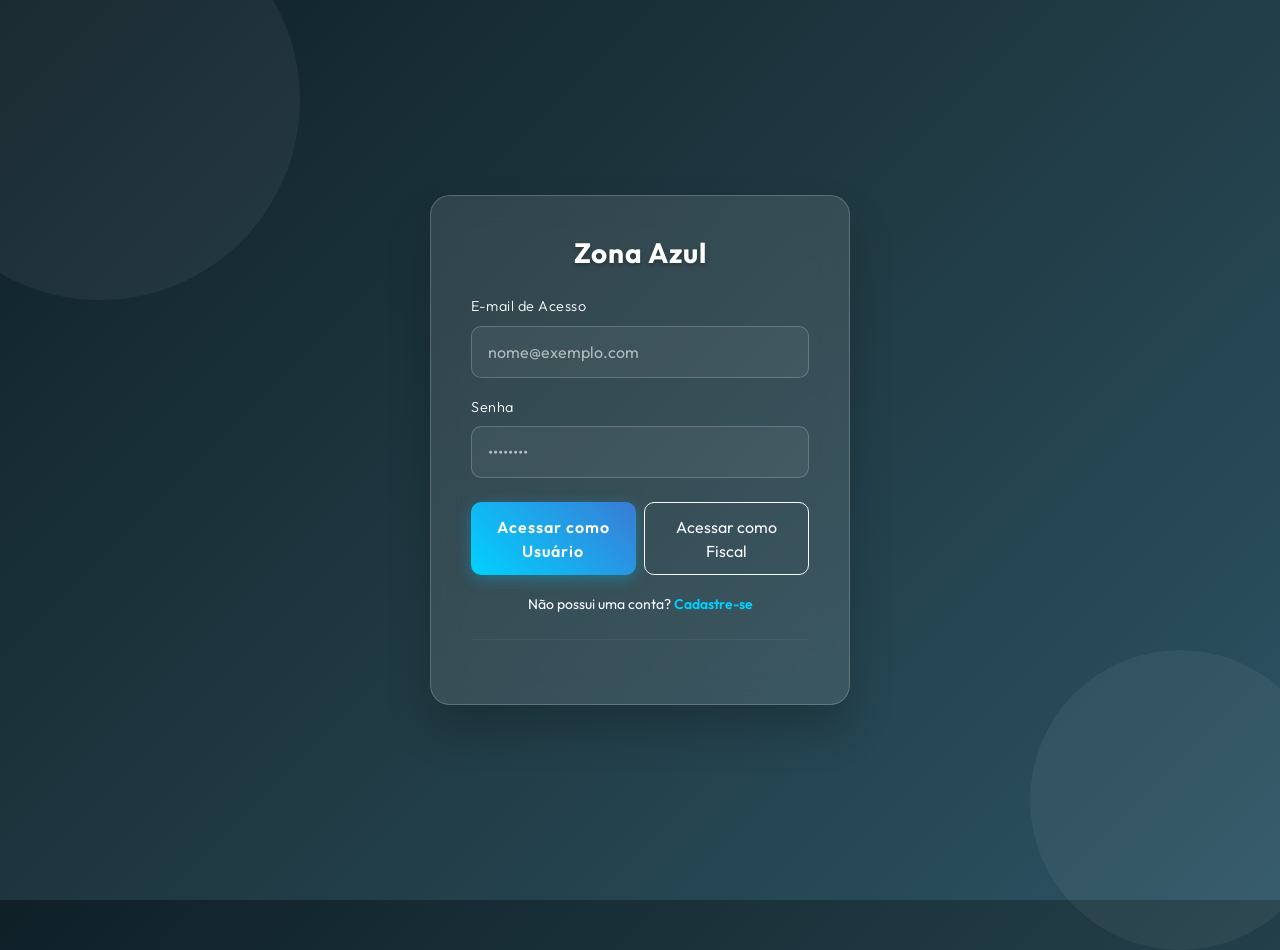
<file: frontend/index.html>
<!DOCTYPE html>
<html lang="pt-BR">

<head>
    <meta charset="UTF-8">
    <meta name="viewport" content="width=device-width, initial-scale=1.0">
    <title>Zona Azul - Autenticação</title>
    <link href="https://cdn.jsdelivr.net/npm/bootstrap@5.3.0/dist/css/bootstrap.min.css" rel="stylesheet">
    <link href="https://fonts.googleapis.com/css2?family=Outfit:wght@300;400;600;700&display=swap" rel="stylesheet">
    <style>
        body {
            font-family: 'Outfit', sans-serif;
            background: linear-gradient(135deg, #0f2027 0%, #203a43 50%, #2c5364 100%);
            min-height: 100vh;
            display: flex;
            align-items: center;
            justify-content: center;
            color: #fff;
            margin: 0;
            overflow: hidden;
        }

        /* Elementos de fundo dinâmicos */
        .bg-circle {
            position: absolute;
            border-radius: 50%;
            background: rgba(255, 255, 255, 0.05);
            animation: float 10s infinite ease-in-out;
            z-index: 0;
        }

        .bg-circle-1 { width: 400px; height: 400px; top: -100px; left: -100px; }
        .bg-circle-2 { width: 300px; height: 300px; bottom: -50px; right: -50px; animation-delay: -5s; }

        @keyframes float {
            0%, 100% { transform: translateY(0); }
            50% { transform: translateY(-20px); }
        }

        /* Glassmorphism Card */
        .glass-card {
            background: rgba(255, 255, 255, 0.1);
            backdrop-filter: blur(15px);
            -webkit-backdrop-filter: blur(15px);
            border: 1px solid rgba(255, 255, 255, 0.2);
            border-radius: 20px;
            padding: 2.5rem;
            width: 100%;
            max-width: 420px;
            box-shadow: 0 25px 45px rgba(0, 0, 0, 0.2);
            z-index: 1;
            position: relative;
            transition: all 0.4s ease;
        }

        .glass-card h3 {
            font-weight: 700;
            letter-spacing: 1px;
            margin-bottom: 1.5rem;
            text-align: center;
            text-shadow: 0 2px 4px rgba(0,0,0,0.3);
        }

        .form-control {
            background: rgba(255, 255, 255, 0.05);
            border: 1px solid rgba(255, 255, 255, 0.2);
            color: #fff;
            border-radius: 10px;
            padding: 0.8rem 1rem;
            transition: all 0.3s ease;
        }

        .form-control:focus {
            background: rgba(255, 255, 255, 0.15);
            border-color: #00d2ff;
            color: #fff;
            box-shadow: 0 0 10px rgba(0, 210, 255, 0.3);
        }

        .form-control::placeholder {
            color: rgba(255, 255, 255, 0.6);
        }

        .form-label {
            font-weight: 300;
            font-size: 0.9rem;
            letter-spacing: 0.5px;
        }

        .btn-primary {
            background: linear-gradient(45deg, #00d2ff 0%, #3a7bd5 100%);
            border: none;
            border-radius: 10px;
            padding: 0.8rem;
            font-weight: 600;
            letter-spacing: 1px;
            transition: all 0.3s ease;
            box-shadow: 0 4px 15px rgba(0, 210, 255, 0.3);
        }

        .btn-primary:hover {
            transform: translateY(-2px);
            box-shadow: 0 6px 20px rgba(0, 210, 255, 0.5);
        }

        .btn-outline-light {
            border-radius: 10px;
            transition: all 0.3s ease;
        }

        .btn-outline-light:hover {
            background: rgba(255, 255, 255, 0.1);
        }

        .toggle-link {
            color: #00d2ff;
            cursor: pointer;
            text-decoration: none;
            font-weight: 600;
            transition: color 0.3s;
        }

        .toggle-link:hover {
            color: #fff;
            text-decoration: underline;
        }

        /* Animação suave para transição de forms */
        .form-section {
            display: none;
            animation: fadeIn 0.5s ease forwards;
        }

        .form-section.active {
            display: block;
        }

        @keyframes fadeIn {
            from { opacity: 0; transform: translateY(10px); }
            to { opacity: 1; transform: translateY(0); }
        }
    </style>
</head>

<body>
    <div class="bg-circle bg-circle-1"></div>
    <div class="bg-circle bg-circle-2"></div>

    <div class="glass-card">
        <h3>Zona Azul</h3>

        <!-- MODO LOGIN -->
        <div id="loginSection" class="form-section active">
            <form id="formLogin">
                <div class="mb-3">
                    <label for="emailLogin" class="form-label">E-mail de Acesso</label>
                    <input type="email" class="form-control" id="emailLogin" placeholder="nome@exemplo.com" required>
                </div>
                <div class="mb-4">
                    <label for="senhaLogin" class="form-label">Senha</label>
                    <input type="password" class="form-control" id="senhaLogin" placeholder="••••••••" required>
                </div>
                <div class="d-flex gap-2">
                    <button type="button" id="btnLoginUsuario" class="btn btn-primary w-100">
                        <span id="spinnerLoginUsu" class="spinner-border spinner-border-sm d-none me-2" role="status" aria-hidden="true"></span>
                        Acessar como Usuário
                    </button>
                    <button type="button" id="btnLoginFiscal" class="btn btn-outline-light w-100">
                        <span id="spinnerLoginFisc" class="spinner-border spinner-border-sm d-none me-2" role="status" aria-hidden="true"></span>
                        Acessar como Fiscal
                    </button>
                </div>
            </form>
            <div class="text-center mt-3">
                <small>Não possui uma conta? <span class="toggle-link" onclick="toggleMode('cadastro')">Cadastre-se</span></small>
            </div>
        </div>

        <!-- MODO CADASTRO -->
        <div id="cadastroSection" class="form-section">
            <form id="formCadastro">
                <div class="mb-3">
                    <label for="nomeCadastro" class="form-label">Nome Completo</label>
                    <input type="text" class="form-control" id="nomeCadastro" placeholder="Ex: João da Silva" required>
                </div>
                <div class="mb-4">
                    <label for="emailCadastro" class="form-label">E-mail</label>
                    <input type="email" class="form-control" id="emailCadastro" placeholder="nome@exemplo.com" required>
                </div>
                <div class="mb-4">
                    <label for="senhaCadastro" class="form-label">Senha</label>
                    <input type="password" class="form-control" id="senhaCadastro" placeholder="Mínimo 8 caracteres" required minlength="8">
                </div>
                <button type="submit" id="btnCadastro" class="btn btn-primary w-100">
                    <span id="spinnerCadastro" class="spinner-border spinner-border-sm d-none me-2" role="status" aria-hidden="true"></span>
                    Criar Minha Conta
                </button>
            </form>
            <div class="text-center mt-3">
                <small>Já tem uma conta? <span class="toggle-link" onclick="toggleMode('login')">Faça o Login</span></small>
            </div>
        </div>

        <!-- MENSAGENS -->
        <div id="mensagemErro" class="alert alert-danger mt-4 d-none" role="alert" style="background: rgba(220, 53, 69, 0.2); border-color: #dc3545; color: #ffb3b3;"></div>
        <div id="mensagemSucesso" class="alert alert-success mt-4 d-none" role="alert" style="background: rgba(25, 135, 84, 0.2); border-color: #198754; color: #a3cfbb;"></div>

        <hr style="border-color: rgba(255,255,255,0.2); margin: 1.5rem 0;">
    </div>

    <script src="js/auth.js"></script>
</body>

</html>
</file>
<file: frontend/css/global.css>
/* Reset Básico */
* {
    margin: 0;
    padding: 0;
    box-sizing: border-box;
    font-family: 'Inter', 'Segoe UI', Tahoma, Geneva, Verdana, sans-serif;
}

body {
    background-color: #f4f7f6;
    color: #333;
}

/* Layout SPA */
.app-container {
    display: flex;
    height: 100vh;
}

/* Sidebar */
.sidebar {
    width: 250px;
    background: linear-gradient(180deg, #1d2b64 0%, #f8cdda 100%);
    color: #fff;
    display: flex;
    flex-direction: column;
    padding-top: 20px;
}

.sidebar h2 {
    text-align: center;
    margin-bottom: 30px;
    font-weight: 700;
}

.sidebar nav {
    flex: 1;
}

.sidebar ul {
    list-style: none;
}

.sidebar ul li {
    padding: 15px 20px;
    cursor: pointer;
    transition: background 0.3s;
    font-size: 1.1rem;
    display: flex;
    align-items: center;
    gap: 10px;
}

.sidebar ul li:hover, .sidebar ul li.active {
    background-color: rgba(255, 255, 255, 0.2);
    border-left: 4px solid #fff;
}

.sidebar-footer {
    padding: 20px;
    text-align: center;
}

/* Conteúdo Principal */
.main-content {
    flex: 1;
    padding: 40px;
    overflow-y: auto;
}

.secao-spa {
    display: none; /* Escondido por padrão, o JS ativa */
    animation: fadeIn 0.4s ease-in-out;
}

.secao-spa.active {
    display: block;
}

@keyframes fadeIn {
    from { opacity: 0; transform: translateY(10px); }
    to { opacity: 1; transform: translateY(0); }
}

/* Cards e Paineis */
.card-glass {
    background: #fff;
    border-radius: 12px;
    padding: 25px;
    box-shadow: 0 4px 15px rgba(0,0,0,0.05);
    margin-bottom: 25px;
}

.card-saldo {
    background: linear-gradient(135deg, #43e97b 0%, #38f9d7 100%);
    color: #114b30;
    text-align: center;
}

.card-saldo h2 {
    font-size: 2.5rem;
    margin: 10px 0;
}

/* Botões Customizados */
.btn-primary-custom {
    background: #1d2b64;
    border: none;
    color: white;
    padding: 10px 20px;
    border-radius: 6px;
    cursor: pointer;
    transition: 0.3s;
    font-weight: 500;
}

.btn-primary-custom:hover {
    background: #15204c;
}

.btn-recarga {
    background: rgba(255,255,255,0.8);
    color: #114b30;
    border: none;
    padding: 10px 20px;
    margin: 5px;
    border-radius: 20px;
    cursor: pointer;
    font-weight: bold;
    transition: 0.2s;
}

.btn-recarga:hover {
    background: #fff;
    transform: scale(1.05);
}

/* Alertas Glass */
.alert-glass {
    padding: 15px;
    border-radius: 8px;
    margin-bottom: 20px;
    border-left: 5px solid;
}

.alert-success { background: #e8f5e9; border-color: #4caf50; color: #2e7d32; }
.alert-danger { background: #ffebee; border-color: #f44336; color: #c62828; }
.alert-warning { background: #fff3e0; border-color: #ff9800; color: #ef6c00; }
</file>
